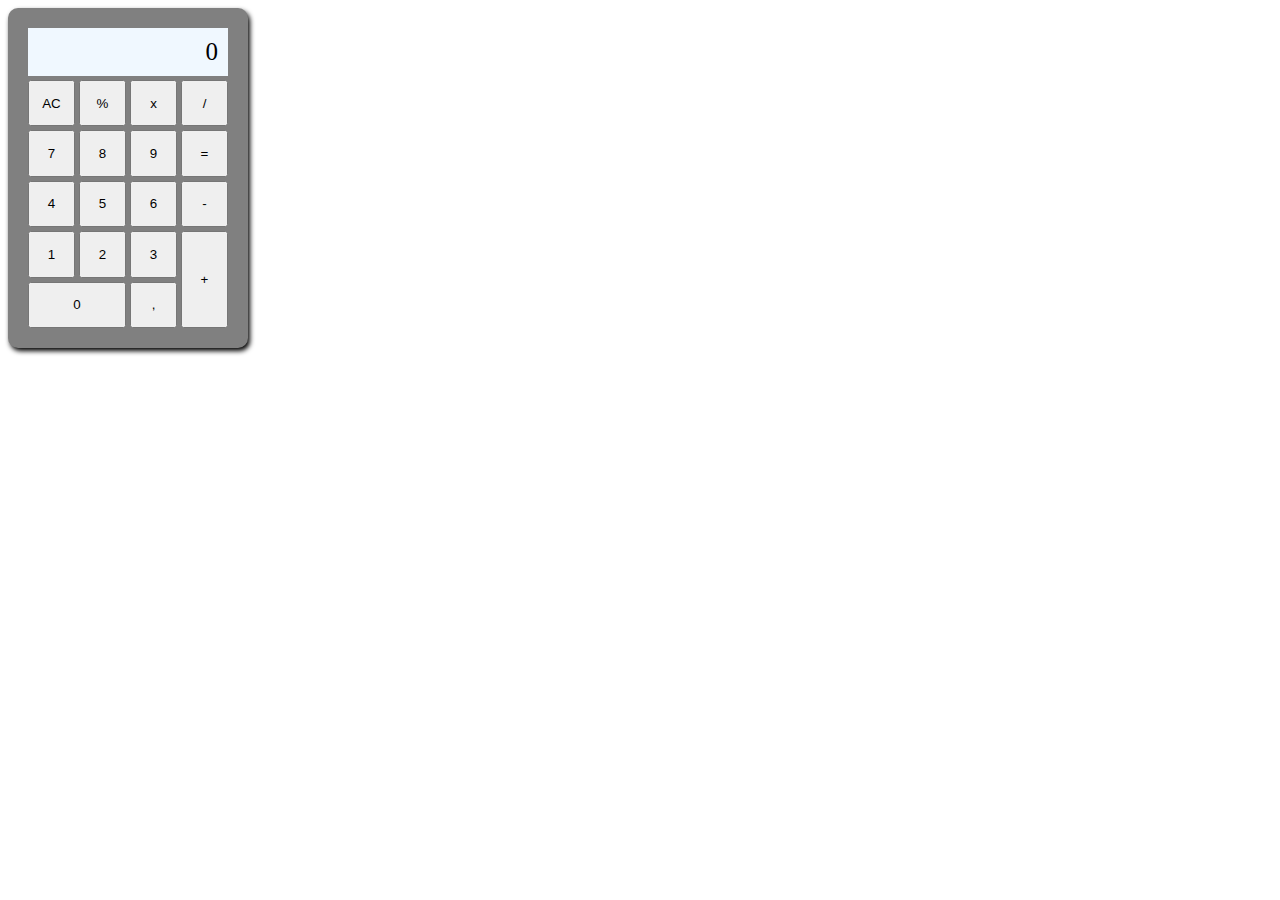
<file: grid-calc/index.html>
<!DOCTYPE html>
<html lang="pt-br">
<head>
    <meta charset="UTF-8">
    <meta http-equiv="X-UA-Compatible" content="IE=edge">
    <meta name="viewport" content="width=device-width, initial-scale=1.0">
    <meta name="author" content="jorgevvs">
    <title>Calculadora</title>
    <link rel="stylesheet" href="./css/style.css">
</head>
<body>
    <div id="Calculadora">
        <div id="display">0</div>
        <button onclick="limpar()">AC</button> <button>%</button> <button>x</button> <button>/</button>
        <button onclick="click7()">7</button> <button onclick="click8()">8</button> <button onclick="click9()">9</button> <button onclick="show()">=</button>
        <button onclick="click4()">4</button> <button onclick="click5()">5</button> <button onclick="click6()">6</button> <button>-</button>
        <button onclick="click1()">1</button> <button onclick="click2()">2</button> <button onclick="click3()">3</button> <button onclick="soma()" id="plus">+</button>
        <button  onclick="click0()" id="zero">0</button> <button>,</button>

    </div>
    <script src="./JS/index.js"></script>
</body>
</html>
</file>
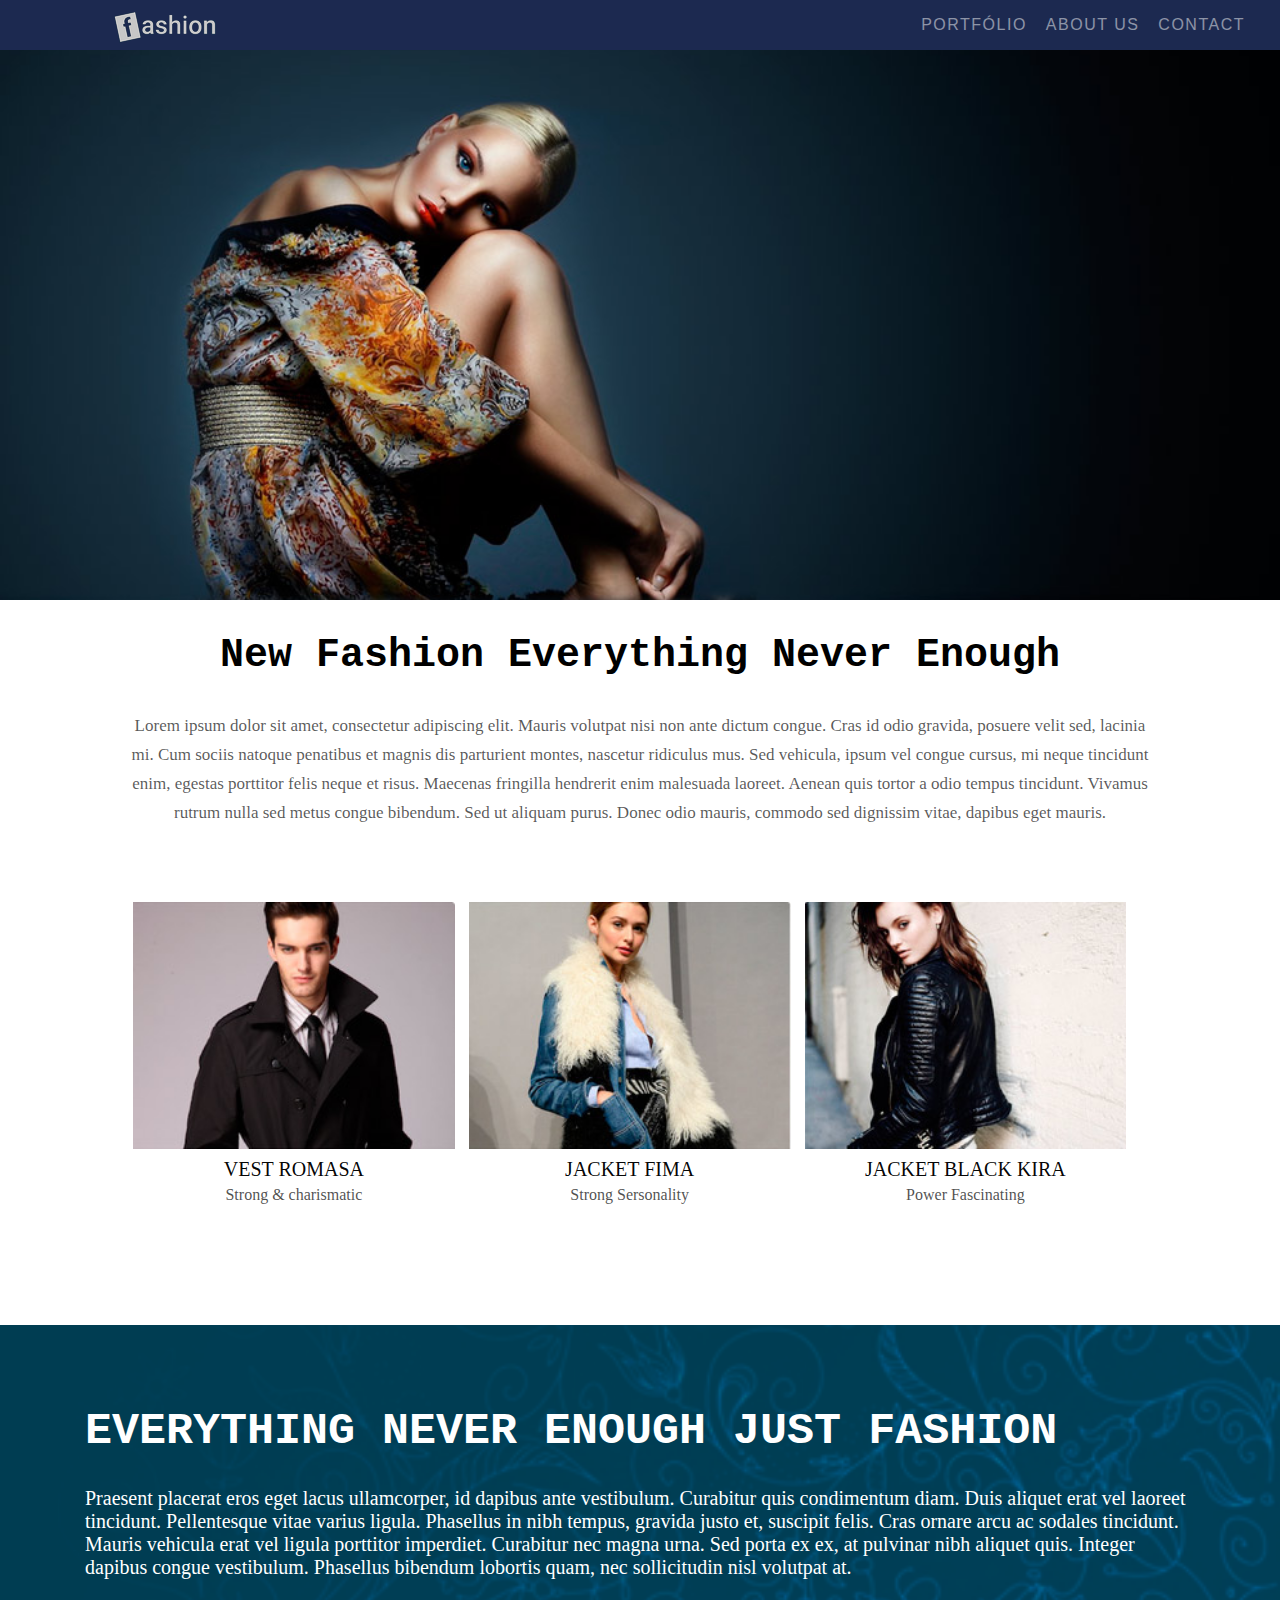
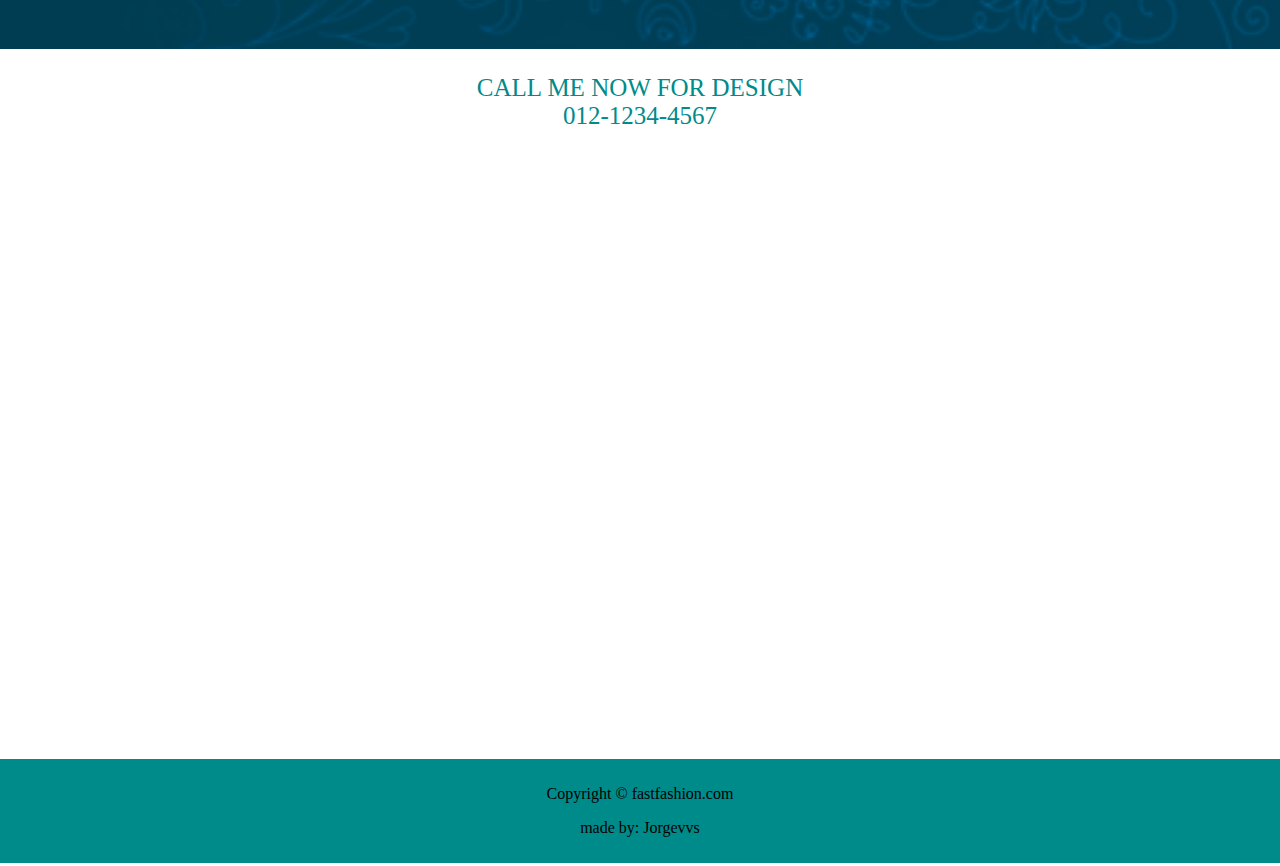
<file: project2/index.html>
<!DOCTYPE html>
<html lang="en">
<head>
    <meta charset="UTF-8">
    <meta http-equiv="X-UA-Compatible" content="IE=edge">
    <meta name="viewport" content="width=device-width, initial-scale=1.0">
    <meta name="description" content="lista de documentos">
    <meta name="Keywords" content="html5, tecnologia">
    <title>Projeto 2</title>
    <link rel="stylesheet" href="./CSS/style.css">
</head>
<body>
    <header>
        <nav>
            <img src="./imagens/logo.png" alt="">
            <ul>
                <li><a href="">Portfólio</a> </li>
                <li><a href="">About us</a> </li>
                <li><a href="">Contact</a> </li>

            </ul>
        </nav>
    </header>
    <main>
        <section class="section1">
            <h2>New Fashion Everything Never Enough</h2>
            <p>Lorem ipsum dolor sit amet, consectetur adipiscing 
                elit. Mauris volutpat nisi non ante dictum congue. 
                Cras id odio gravida, posuere velit sed, lacinia mi. 
                Cum sociis natoque penatibus et magnis dis parturient 
                montes, nascetur ridiculus mus. Sed vehicula, ipsum
                 vel congue cursus, mi neque tincidunt enim, egestas 
                 porttitor felis neque et risus. Maecenas fringilla 
                 hendrerit enim malesuada laoreet. Aenean quis tortor
                  a odio tempus tincidunt. Vivamus rutrum nulla sed 
                  metus congue bibendum. Sed ut aliquam purus. Donec
                   odio mauris, commodo sed dignissim vitae, dapibus 
                   eget mauris.</p>
        </section>
        <section class="section2">
            <div class="card">
                <img src="./imagens/modelo1.jpg" alt="">
                <p class="title">Vest Romasa</p>
                <p class="desc">Strong & charismatic</p>
                </div>

                <div class="card">
                    <img src="./imagens/modelo2.jpg" alt="">
                    <p class="title">Jacket Fima</p>
                    <p class="desc">Strong Sersonality</p>
                </div>

                <div class="card">
                    <img src="./imagens/modelo3.jpg" alt="">
                    <p class="title">Jacket Black Kira</p>
                    <p class="desc">Power Fascinating</p>
                </div>
        </section>
        <section class="section3">
            <h1>Everything never enough just fashion</h1>
            <p>Praesent placerat eros eget lacus ullamcorper, id 
                dapibus ante vestibulum. Curabitur quis condimentum
                 diam. Duis aliquet erat vel laoreet tincidunt. 
                 Pellentesque vitae varius ligula. Phasellus in 
                 nibh tempus, gravida justo et, suscipit felis. 
                 Cras ornare arcu ac sodales tincidunt. Mauris 
                 vehicula erat vel ligula porttitor imperdiet.
                  Curabitur nec magna urna. Sed porta ex ex, at
                   pulvinar nibh aliquet quis. Integer dapibus 
                   congue vestibulum. Phasellus bibendum lobortis 
                   quam, nec sollicitudin nisl volutpat at.</p>
        </section>
        <section class="section4">
            <p>Call me now for design</p>
            <p class="vapo">012-1234-4567</p>
        </section>
        <section class = "section5">
            <iframe src="https://www.google.com/maps/embed?pb=!1m18!1m12!1m3!1d6659.302120925349!2d-35.93022000244379!3d-7.0509662400554785!2m3!1f0!2f0!3f0!3m2!1i1024!2i768!4f13.1!3m3!1m2!1s0x7ae9d5741f8c9a3%3A0x7c37f5d651070261!2sAreial%2C%20PB%2C%2058140-000!5e0!3m2!1spt-BR!2sbr!4v1612904119921!5m2!1spt-BR!2sbr" width="700" height="600" frameborder="0" style="border:0;" allowfullscreen="" aria-hidden="false" tabindex="0"></iframe>
        </section>
    </main>
    <footer>
        <p>Copyright &copy; fastfashion.com</p>
        <p>made by: Jorgevvs</p>
    </footer>
</body>
</html>
</file>
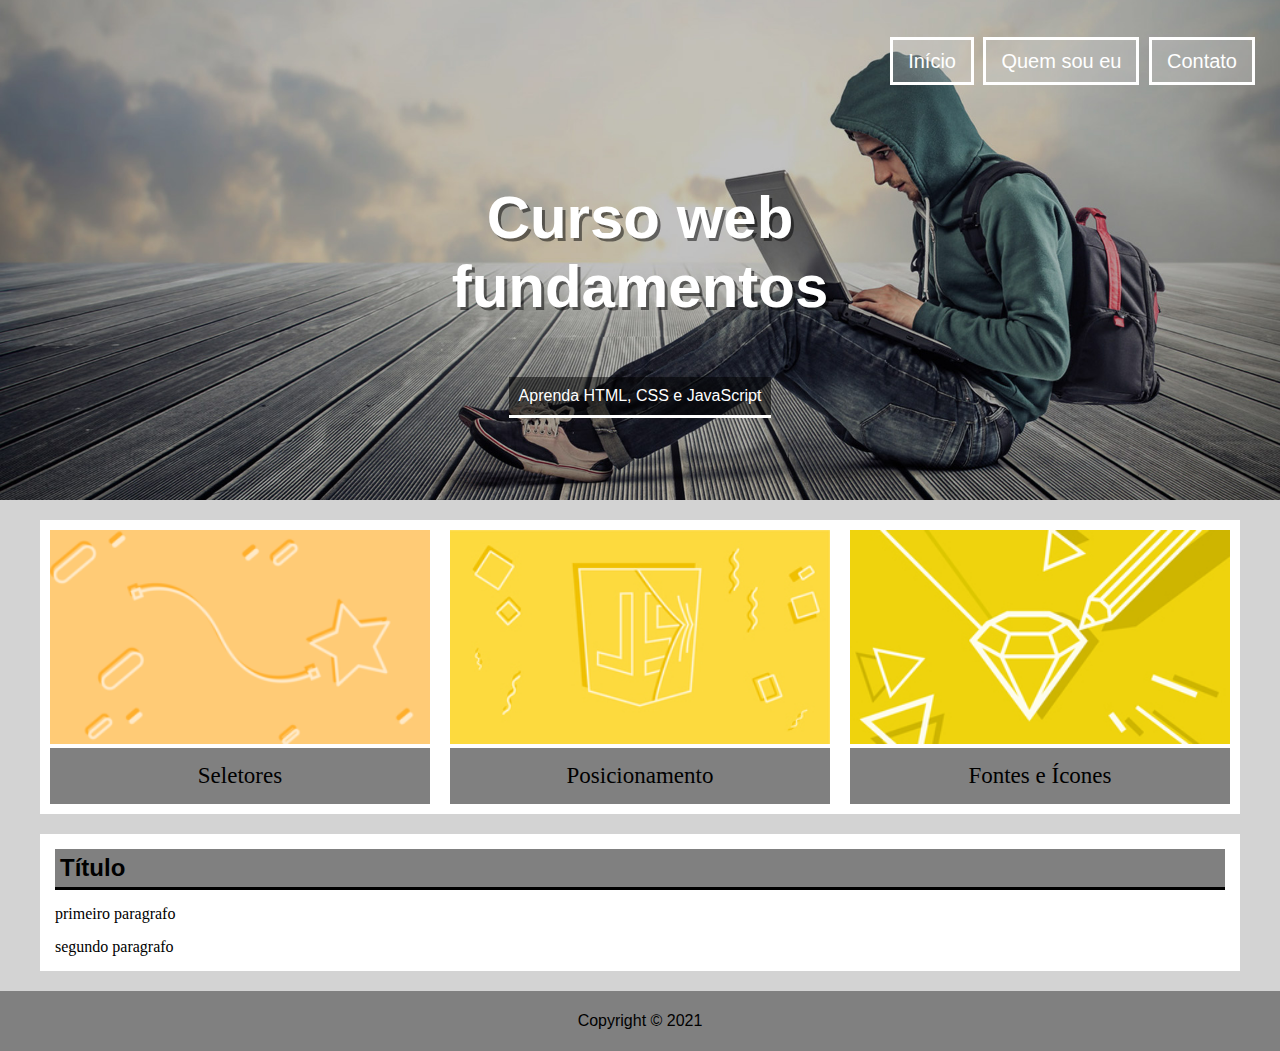
<file: projeto1/index.html>
<!DOCTYPE html>
<html lang="en">
<head>
    <meta charset="UTF-8">
    <meta http-equiv="X-UA-Compatible" content="IE=edge">
    <meta name="viewport" content="width=device-width, initial-scale=1.0">
    <meta name= "author" content="Jorgevvs">
    <title>Projeto 1</title>
    <link rel="stylesheet" href="./css/style.css">
</head>
<body>
    <header>
        <nav>
            <ul>
                <li><a href="">Início</a></li>
                <li><a href="">Quem sou eu</a></li>
                <li><a href="">Contato</a></li>
            </ul>            
        </nav>
        <div class= "cabeca">
            <h1>Curso web <br>fundamentos</h1>
            <p>Aprenda HTML, CSS e JavaScript</p>
        </div>
    </header>
    <main>
        <section>
            <div class="Tag">
                <img src="./imagens/card_01.png" alt="">
                <p>Seletores</p>
            </div>
            <div class="Tag">
                <img src="./imagens/card_04.jpg" alt="">
                <p>Posicionamento</p>
            </div>
            <div class="Tag">
                <img src="./imagens/card_03.jpg" alt="">
                <p>Fontes e Ícones</p>
            </div>
        </section>
        <section>
            <h2>Título</h2>
            <p class="paragraf">primeiro paragrafo</p>
            <p class="paragraf">segundo paragrafo</p>
        </section>
        <footer>
            <p>Copyright &copy; 2021</p>
        </footer>
    </main>
</body>
</html>
</file>
<file: grid-calc/css/style.css>
#Calculadora{
    padding: 20px;
    display: grid;
    background-color: grey;
    grid-template-columns: repeat(4,1fr);
    grid-template-rows: repeat(6,1fr);
    grid-gap: 4px;
    width: 200px;
    height: 300px;
    border-radius: 10px;
    box-shadow: 2px 3px 5px;
}
#display{
    grid-column: 1/-1;
    text-align: right;
    background-color: aliceblue;
    padding: 10px;
    font-size: 25px;
}
#zero{
    grid-column: 1/3;
}
#plus{
    grid-row: 5/-1;
    grid-column: 4/-1 ;
}
</file>
<file: project2/CSS/style.css>
body{
    margin: 0;
}
header{
    background-image: url(../imagens/topo.jpg);
    height: 600px;
    background-position: center;
    background-size: cover;
}
nav{
    
    background-color: rgb(28, 41, 80);
    height: 50px;

}
nav img{
    padding: 10px;
    margin: 0;
    position: relative;
    right: -100px;
}
ul{
    text-align:right;
    list-style: none;
    margin-right: 30px;
    position: absolute;
    right: 5px;
    top: 0px;
}
li{
    text-decoration: none;
    display: inline-block;
    padding-left: 15px;
    text-transform: uppercase;
    font-family: 'Trebuchet MS', 'Lucida Sans Unicode', 'Lucida Grande', 'Lucida Sans', Arial, sans-serif;
    letter-spacing: 1.5px;
}
li a{
    text-decoration: none;
    color: rgba(255, 255,255,0.5);

}

.section1{
    text-align:center;
    margin: 20px 10%;
}
.section1 h2{
    font-size: 40px;
    font-family: monospace;
}
.section1 p{
    color: #000000a9;
    line-height: 29px;
    font-size: 17px;
}
.section2{
    margin: 70px 10%;
    position: relative;
}
.card{
    display: inline-block;

    width: 32.4%;
    text-align: center;
    box-sizing: border-box;
    padding: 5px;
}
.card img{
    width: 100%;
    position: relative;
}
.title{
    font-family: cursive;
    font-size: 20px;  
    padding: 0;
    position: relative;
    top: -15px;
    text-transform: uppercase;
    color: rgba(0, 0, 0, 0.99);
}
.desc{
    position: relative;
    top: -30px;
    color: rgba(0, 0, 0, 0.7);
}
.section3{
    background-image: url(../imagens/bg_detalhe.png);
    background-position: right bottom;
    background-size: cover;
    padding: 50px;
    height: auto;
    color: white;
}
.section3 h1{
    font-size: 45px;
    padding: 0px 35px;
    text-transform: uppercase;
    font-family: monospace;
}
.section3 p{
    font-size: 20px;
    padding: 0px 35px;
}
.section4{
    text-align: center;
    color: darkcyan;
    text-transform: uppercase;
    font-size: 25px;
    font-family: fantasy;
}
.vapo{
    position: relative;
    top: -25px;
    margin-bottom: 0;
}
.section5{
    text-align: center;
    margin: 0px 10%;
}
.section5 iframe{
    width: 100%;
}
footer{
    text-align: center;
    background-color: darkcyan;
    padding: 10px;
}
</file>
<file: projeto1/css/style.css>
*{
    font-family: Arial;
}
body{
    margin: 0 0 0 0;
    padding: 0;
    background-color: lightgrey;
}
header{
    background-image: url(../imagens/bg-3.jpg);
    height: 500px;
    background-position: center right;
    background-size: 100%;
    margin: 0;
}

ul{
    margin: 0;
    text-align: right;
    margin-right: 20px;
}
li{
    display: inline-block;
    margin-top: 50px;
}
li a{
    color: white;
    text-decoration: none;
    margin-right: 5px;
    background-color: rgba(211, 211, 211,0.3);
    padding: 10px 15px;
    border: 3px solid white;
    font-size: 20px;
}
.cabeca{
    color: white;
    text-align: center;
}
.cabeca h1{
    text-shadow: rgba(0, 0, 0,0.5) 3px 3px ;
    padding-top: 70px;
    font-size: 60px;
}
.cabeca p{
    display: inline-block;
    background-color: rgba(0, 0, 0, 0.5);
    padding: 10px;
    border-bottom: white 3px solid;
}

section{
    overflow: auto;
    background-color: white;
    margin: 20px 40px;
}
.Tag{
    float:left;
    box-sizing: border-box;
    width: 33.333%;
    padding: 10px;
}
.Tag img{
    width: 100%;
    margin: 0;
}
.Tag p{
    background-color: grey;
    text-align: center;
    padding: 15px;
    font-size: 23px;
    font-family: cursive;
    margin: 0;
}

footer{
    text-align: center;
    background-color: grey;
    padding: 5px;
}
section h2{
    padding: 5px;
    background-color: grey;
    margin: 15px;
    border-bottom:black solid 3px;
}
.paragraf{
    margin: 15px;
    font-family:Georgia, 'Times New Roman', Times, serif;
}
</file>
